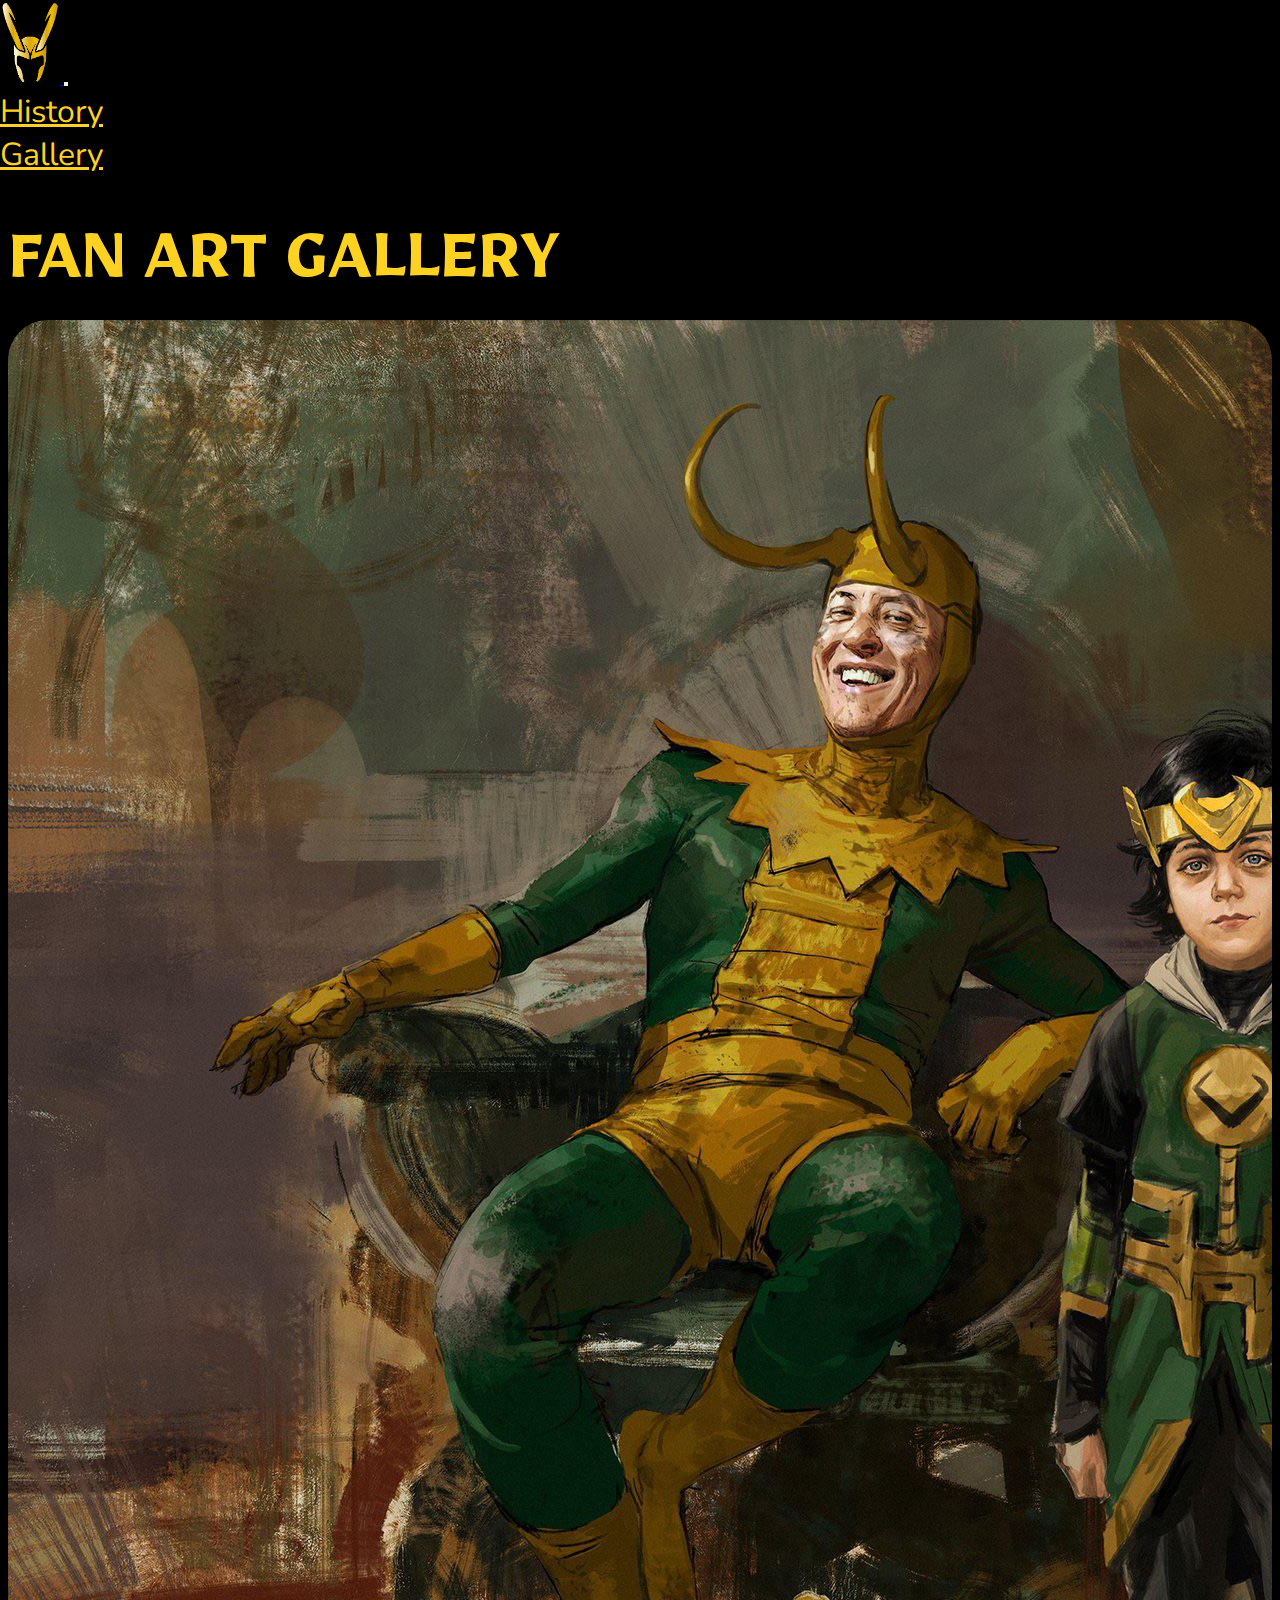
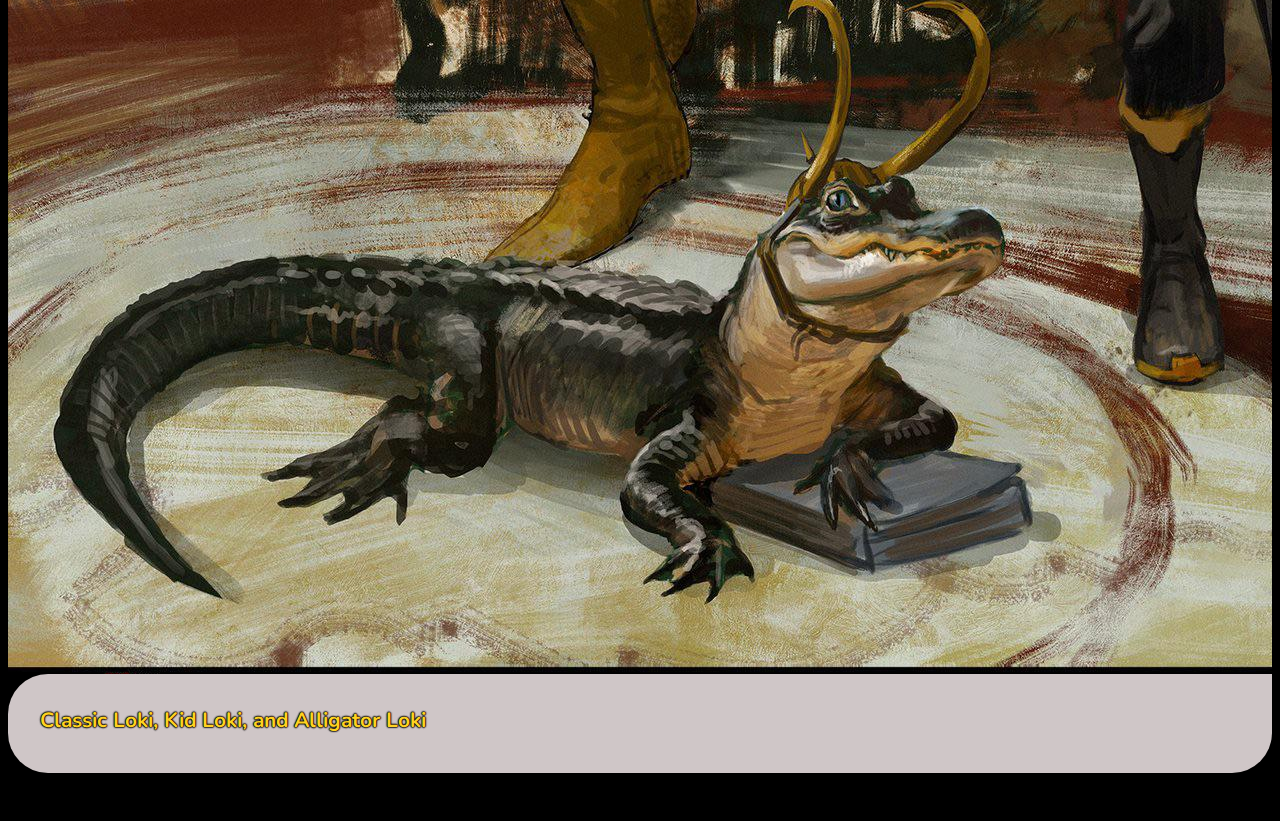
<file: gallery.html>
<!DOCTYPE html>
<html lang="en">

<head>
  <meta charset="UTF-8">
  <meta name="viewport" content="width=device-width, initial-scale=1.0">
  <meta http-equiv="X-UA-Compatible" content="IE=edge">

  <!-- SEO -->
  <meta name="description" content="">
  <meta name="keywords" content="">
  <meta name="author" content="Puks's WebDesing">

  <title>Classic & Crocodile Loki</title>

  <!-- Social Media -->
  <meta property="og:title" content="">
  <meta property="og:description" content=".">
  <meta property="og:image" content="">
  <meta property="og:url" content="">

  <!-- Favicon -->
  <link rel="icon" type="image/png" href="" />

  <!-- Font Awesome -->
  <link rel="stylesheet" type="text/css"
    href="https://cdnjs.cloudflare.com/ajax/libs/font-awesome/5.15.3/css/all.min.css"
    integrity="sha512-iBBXm8fW90+nuLcSKlbmrPcLa0OT92xO1BIsZ+ywDWZCvqsWgccV3gFoRBv0z+8dLJgyAHIhR35VZc2oM/gI1w=="
    crossorigin="anonymous" />
  <!-- Bootstrap Icons -->
  <link rel="stylesheet" href="https://cdn.jsdelivr.net/npm/bootstrap-icons@1.5.0/font/bootstrap-icons.css">
  <!-- Bootstrap CSS -->
  <link rel="stylesheet" type="text/css"
    href="https://cdnjs.cloudflare.com/ajax/libs/twitter-bootstrap/4.6.0/css/bootstrap.min.css"
    integrity="sha512-P5MgMn1jBN01asBgU0z60Qk4QxiXo86+wlFahKrsQf37c9cro517WzVSPPV1tDKzhku2iJ2FVgL67wG03SGnNA=="
    crossorigin="anonymous" />
  <!-- Static Custom CSS -->
  <link rel="stylesheet" href="static/css/gallery.css">
</head>

<body>
  <nav class="navbar navbar-expand-sm">
    <!-- Logo -->
    <a class="navbar-brand" href="index.html">
      <img src="static/images/helmet.png" width="60" alt="">
    </a>

    <button class="navbar-toggler" type="button" data-toggle="collapse" data-target="#navbarSupportedContent"
      aria-controls="navbarSupportedContent" aria-expanded="false" aria-label="Toggle navigation">
      <span class="navbar-toggler-icon"></span>
    </button>

    <div class="collapse navbar-collapse" id="navbarSupportedContent">
      <ul class="navbar-nav ml-auto">
        <li class="nav-item">
          <a class="nav-link" href="history.html">History</a>
        </li>
        <li class="nav-item">
          <a class="nav-link" href="gallery.html">Gallery</a>
        </li>
      </ul>
    </div>
  </nav>
  <main class="main">
    <div class="row">
      <div class="col-12">
        <h2 class="text-center main__header">
          Fan Art Gallery
        </h2>
      </div>
    </div>
    <div class="row row-cols-1 row-cols-sm-2 row-cols-md-3 g-3 mt-5 mx-3">
      <div class="col mb-4">
        <a class="card"
          href="https://images.unsplash.com/photo-1509557965875-b88c97052f0e?ixid=MnwxMjA3fDB8MHxzZWFyY2h8NXx8aGFsbG93ZWVufGVufDB8MHwwfHw%3D&ixlib=rb-1.2.1&auto=format&fit=crop&w=600&q=60">
          <img src="static/images/jc0khbl1axc71.jpg" class="card_image"
            alt="Classic Loki, Kid Loki, and Alligator Loki" />
          <div class="card_overlay">
            <div class="card-header">
              <div class="card-header-text">
                <h3 class="card-title"> Classic Loki, Kid Loki, and Alligator Loki </h3>
              </div>
            </div>
            <p class="card-description">
              Artist Wesley Burt<br>
              Shared by Marvel Studios
            </p>
          </div>
        </a>
      </div>
    </div>
  </main>
</file>
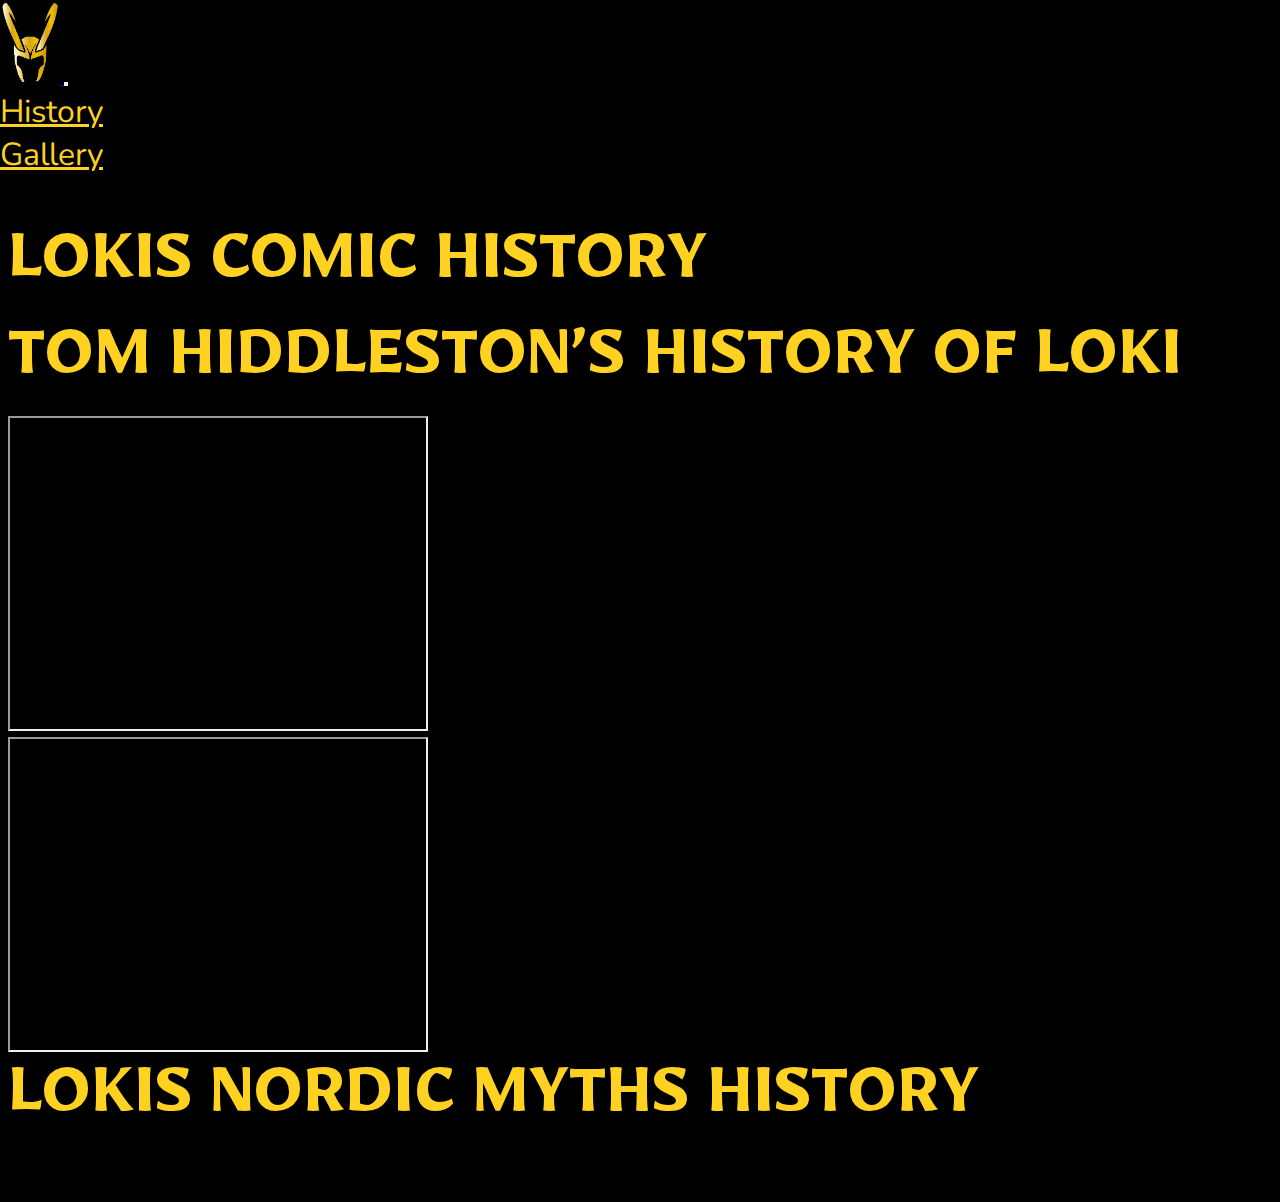
<file: history.html>
<!DOCTYPE html>
<html lang="en">

<head>
  <meta charset="UTF-8">
  <meta name="viewport" content="width=device-width, initial-scale=1.0">
  <meta http-equiv="X-UA-Compatible" content="IE=edge">

  <!-- SEO -->
  <meta name="description" content="">
  <meta name="keywords" content="">
  <meta name="author" content="Puks's WebDesing">

  <title>Classic & Crocodile Loki</title>

  <!-- Social Media -->
  <meta property="og:title" content="">
  <meta property="og:description" content=".">
  <meta property="og:image" content="">
  <meta property="og:url" content="">

  <!-- Favicon -->
  <link rel="icon" type="image/png" href="" />

  <!-- Font Awesome -->
  <link rel="stylesheet" type="text/css"
    href="https://cdnjs.cloudflare.com/ajax/libs/font-awesome/5.15.3/css/all.min.css"
    integrity="sha512-iBBXm8fW90+nuLcSKlbmrPcLa0OT92xO1BIsZ+ywDWZCvqsWgccV3gFoRBv0z+8dLJgyAHIhR35VZc2oM/gI1w=="
    crossorigin="anonymous" />
  <!-- Bootstrap Icons -->
  <link rel="stylesheet" href="https://cdn.jsdelivr.net/npm/bootstrap-icons@1.5.0/font/bootstrap-icons.css">
  <!-- Bootstrap CSS -->
  <link rel="stylesheet" type="text/css"
    href="https://cdnjs.cloudflare.com/ajax/libs/twitter-bootstrap/4.6.0/css/bootstrap.min.css"
    integrity="sha512-P5MgMn1jBN01asBgU0z60Qk4QxiXo86+wlFahKrsQf37c9cro517WzVSPPV1tDKzhku2iJ2FVgL67wG03SGnNA=="
    crossorigin="anonymous" />
  <!-- Static Custom CSS -->
  <link rel="stylesheet" href="static/css/history.css">
</head>

<body>
  <nav class="navbar navbar-expand-sm">
    <!-- Logo -->
    <a class="navbar-brand" href="index.html">
      <img src="static/images/helmet.png" width="60" alt="">
    </a>

    <button class="navbar-toggler" type="button" data-toggle="collapse" data-target="#navbarSupportedContent"
      aria-controls="navbarSupportedContent" aria-expanded="false" aria-label="Toggle navigation">
      <span class="navbar-toggler-icon"></span>
    </button>

    <div class="collapse navbar-collapse" id="navbarSupportedContent">
      <ul class="navbar-nav ml-auto">
        <li class="nav-item">
          <a class="nav-link" href="history.html">History</a>
        </li>
        <li class="nav-item">
          <a class="nav-link" href="gallery.html">Gallery</a>
        </li>
      </ul>
    </div>
  </nav>
  <main class="main">
    <div class="row">
      <div class="col-12">
        <h2 class="text-center main__header">
          Lokis Comic History
        </h2>
      </div>
    </div>
    <div class="row mt-5">
      <div class="col-12">
        <h2 class="text-center main__header">
          Tom Hiddleston’s History of Loki
        </h2>
      </div>
    </div>
    <div class="row justify-content-center mx-3">
      <div class="col-6">
        <iframe class="align-self-center" width="420" height="315" src="https://www.youtube.com/watch?v=WIsiLZBIEQI">
        </iframe>
      </div>
      <div class="col-6">
        <iframe class="align-self-center" width="420" height="315" src="https://www.youtube.com/watch?v=7LydHN2_eE4">
        </iframe>
      </div>
    </div>
    <div class="row">
      <div class="col-12 mt-5">
        <h2 class="text-center main__header">
          Lokis Nordic Myths History
        </h2>
      </div>
    </div>
  </main>
</file>
<file: static/css/gallery.css>
@import url('https://fonts.googleapis.com/css2?&family=Nunito:wght@200;300;400;600;700;900&family=Mirza:wght@700');

* {
	margin: 0;
	padding: 0;
	box-sizing: border-box;
}

body {
	background-color: black;
	overflow: hidden;
	margin: 0;
	font-family: 'Nunito', sans-serif;
}

.navbar-nav .nav-item a {
	color: #FFD221;	
}

.nav-link {
	font-size: xx-large;
}

.main {
	margin: 3rem 0.5rem;
}

.main__header {
	color: #FFD221;
	font-family: 'Mirza', cursive;
	font-size: 5rem;
	text-transform: uppercase;
}

:root {
	--curve: 40;
}

.card {
	position: relative;
	display: block;
	height: 100%;
	width: 100%;
	border-radius: calc(var(--curve) * 1px);
	overflow: hidden;	
}

.card-image {
	width: 100%;
}

.card_overlay {
	position: absolute;
	bottom: 0;
	left: 0;
	right: 0;
	z-index: 1;
	border-radius: calc(var(--curve) * 1px);
	background-color: var(--surface-color);
	transform: translateY(100%);
	transition: 0.2s ease-in-out;
}

.card:hover .card_overlay {
	transform: translateY(0);
	-webkit-transform: translateY(0);
	-moz-transform: translateY(0);
	-ms-transform: translateY(0);
	-o-transform: translateY(0);
}

.card-header {
	position: relative;
	display: flex;
	align-items: center;
	gap: 2rem;
	border-radius: calc(var(--curve) * 1px) 0 0 0;
	background-color: #cfc6c7;
	padding: 2em;
	transform: translateY(-100%);
	transition: 0.2s ease-in-out;

}

.card-arc {
	width: 5em;
	height: 5em;
	position: absolute;
	bottom: 100%;
	right: 0;
	z-index: 1;
}

.card-arc path {
	fill: var(--surface-color);
	d: path("M 40 80 c 22 0 40 -22 40 -40 v 40 Z");
}

.card:hover .card-header {
	transform: translateY(0);
}

.card-thumb {
	flex-shrink: 0;
	width: 3.125em;
	height: 3.125em;
	border-radius: 50%;
}

.card-title {
	margin: 0 0 0.3em;
	color: #FFD221;
	font-size: 1.3rem;
	text-align: center;
	text-shadow: 0 0 0.1rem black,
				 0 0 0.1rem black,
				 0 0 0.1rem black,
				 0 0 0.1rem black,
				 0 0 0.1rem black;
}

.card-description {
	margin: 0;
	padding: 1rem 0.5rem;
	background-color: #cfc6c7;
	color: hsl(108, 86%, 20%);
	font-size: 18px;
	font-weight: bold;
	text-align: center;
	display: -webkit-box;
	-webkit-box-orient: vertical;
	-webkit-line-clamp: 3;
	overflow: hidden;
}
</file>
<file: static/css/history.css>
@import url('https://fonts.googleapis.com/css2?&family=Nunito:wght@200;300;400;600;700;900&family=Mirza:wght@700');

* {
	margin: 0;
	padding: 0;
	box-sizing: border-box;
}

body {
	background-color: black;
	overflow: hidden;
	margin: 0;
	font-family: 'Nunito', sans-serif;
}

.navbar-nav .nav-item a {
	color: #FFD221;	
}

.nav-link {
	font-size: xx-large;
}

.main {
	margin: 3rem 0.5rem;
}

.main__header {
	color: #FFD221;
	font-family: 'Mirza', cursive;
	font-size: 5rem;
	text-transform: uppercase;
}
</file>
